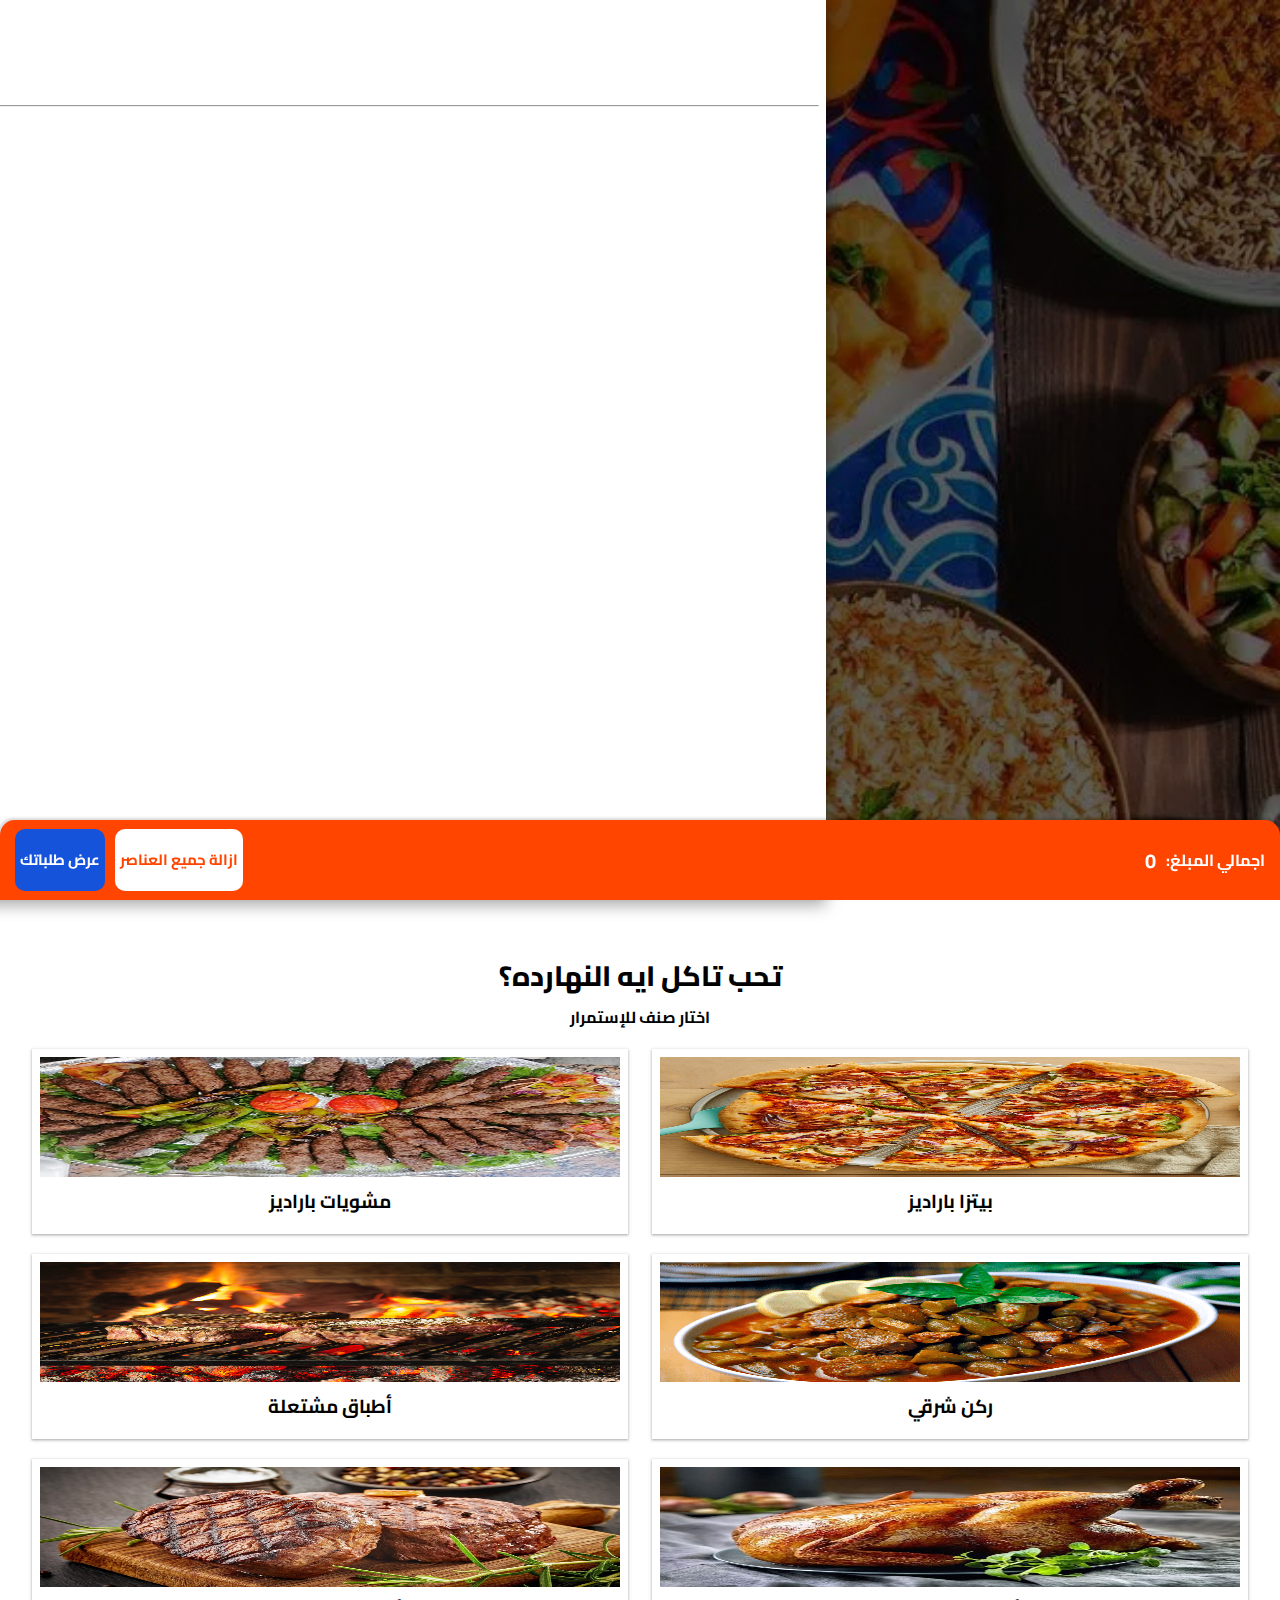
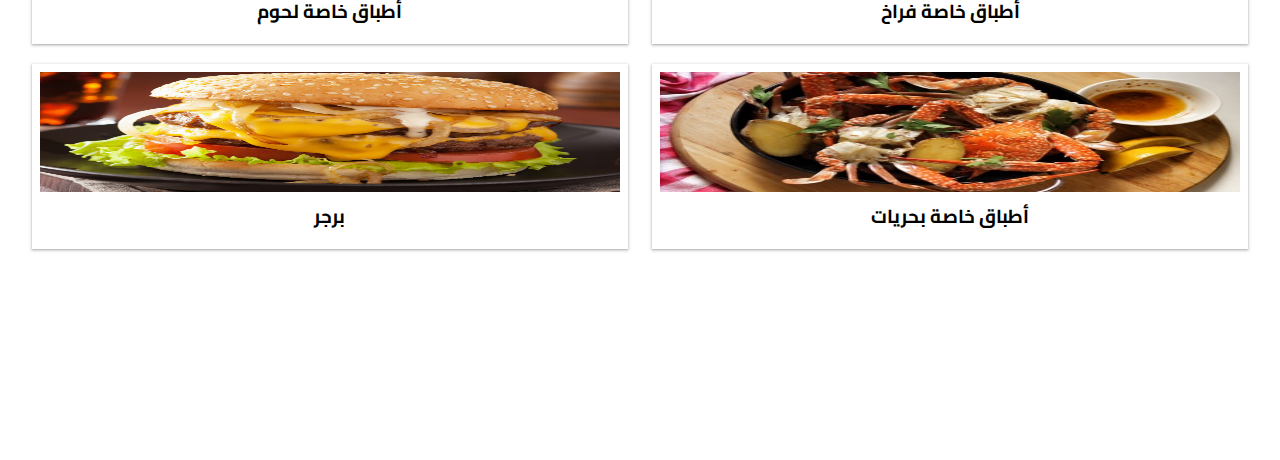
<file: index.html>
<!DOCTYPE html>
<html lang="en">
<head>
    <meta charset="UTF-8">
    <meta name="viewport" content="width=device-width, initial-scale=1.0">
    <link rel="stylesheet" href="style.css">
    <link rel="preconnect" href="https://fonts.googleapis.com">
<link rel="preconnect" href="https://fonts.gstatic.com" crossorigin>
<link href="https://fonts.googleapis.com/css2?family=Cairo:wght@200;300;400;500;600;700;800;900;1000&display=swap" rel="stylesheet">
<link href='https://unpkg.com/boxicons@2.1.4/css/boxicons.min.css' rel='stylesheet'>
    <title>Paradise Menu</title>
</head>
<body>

    <!----------------------- bottom navbar ---------------->

    <div class="bottom-nav">
        <div class="total">
            <p>:اجمالي المبلغ</p>
            <small>0</small>
        </div>
        <div class="bottom-nav-btns">
            <button class="show-orders" id="show-orders">عرض طلباتك</button>
            <button class="reset" id="total-reset">ازالة جميع العناصر</button>
        </div>
    </div>

    <!------------------------- orders bar ------------------->

    <div class="orders-bar" id="orders-bar">
        <div class="orders-bar-header">
            <h2>طلباتك</h2>
            <p>هتلاقي هنا تفاصيل طلباتك</p>
            <hr>
        </div>
        <div class="orders-bar-content">
            
        </div>
    </div>

    <!------------------------- container -------------------->

    <div class="container">

    <!--------------------------- welcome -------------------->
    
        <div class="welcome">
            <div class="mainText">
                <h3>مرحباُ بكم <br> في القائمة الالكترونية</h3>
                <h1>لمطعم باراديز</h1>
                <p>هتلاقي هنا جميع اسعار الوجبات مجدده يوميا</p>
                <a href="#categories" class="start" id="start">تصفح الاصناف</a>
            </div>
        </div>

        <!---------------------------- الاصناف ------------------------>

            <div id="categories" class="categories-container">
                <div class="categories-header">
                    <h2>تحب تاكل ايه النهارده؟</h2>
                    <p>اختار صنف للإستمرار</p>
                </div>
                <a href="uc.html">
                    <div class="categories-content">
                    <div class="categories-card">
                        <img src="pizza.jpg" alt="">
                        <div class="categories-card-text">
                            <h3>بيتزا باراديز</h3>
                        </div>
                    </div>
                </a>
                <a href="uc.html">
                    <div class="categories-card">
                        <img src="mashwyat.jpg" alt="">
                        <div class="categories-card-text">
                            <h3>مشويات باراديز</h3>
                        </div>
                    </div>
                </a>
                <a href="uc.html">
                    <div class="categories-card">
                        <img src="طريقة-عمل-طاجن-البامية-باللحمة.webp" alt="">
                        <div class="categories-card-text">
                            <h3>ركن شرقي</h3>
                        </div>
                    </div>
                </a>
                <a href="uc.html">
                    <div class="categories-card">
                        <img src="hot.jpg" alt="">
                        <div class="categories-card-text">
                            <h3>أطباق مشتعلة</h3>
                        </div>
                    </div>
                </a>
                <a href="uc.html">
                    <div class="categories-card">
                        <img src="hot s=chicken.jpeg" alt="">
                        <div class="categories-card-text">
                            <h3>أطباق خاصة فراخ</h3>
                        </div>
                    </div>
                </a>
                <a href="uc.html">
                    <div class="categories-card">
                        <img src="لحوم.jpg" alt="">
                        <div class="categories-card-text">
                            <h3>أطباق خاصة لحوم</h3>
                        </div>
                    </div>
                </a>
                <a href="uc.html">
                    <div class="categories-card">
                        <img src="بحريات.jpg" alt="">
                        <div class="categories-card-text">
                            <h3>أطباق خاصة بحريات</h3>
                        </div>
                    </div>
                </a>
                    
                <a href="burger.html">
                        <div class="categories-card">
                        <img src="BurgerMain.jpg" alt="">
                        <div class="categories-card-text">
                            <h3>برجر</h3>
                        </div>
                    </div>
                </a>
                </div>
            </div>

        <!---------------- burger ---------------->

        
        
    </div>


    <script src="main.js"></script>
</body>
</html>
</file>
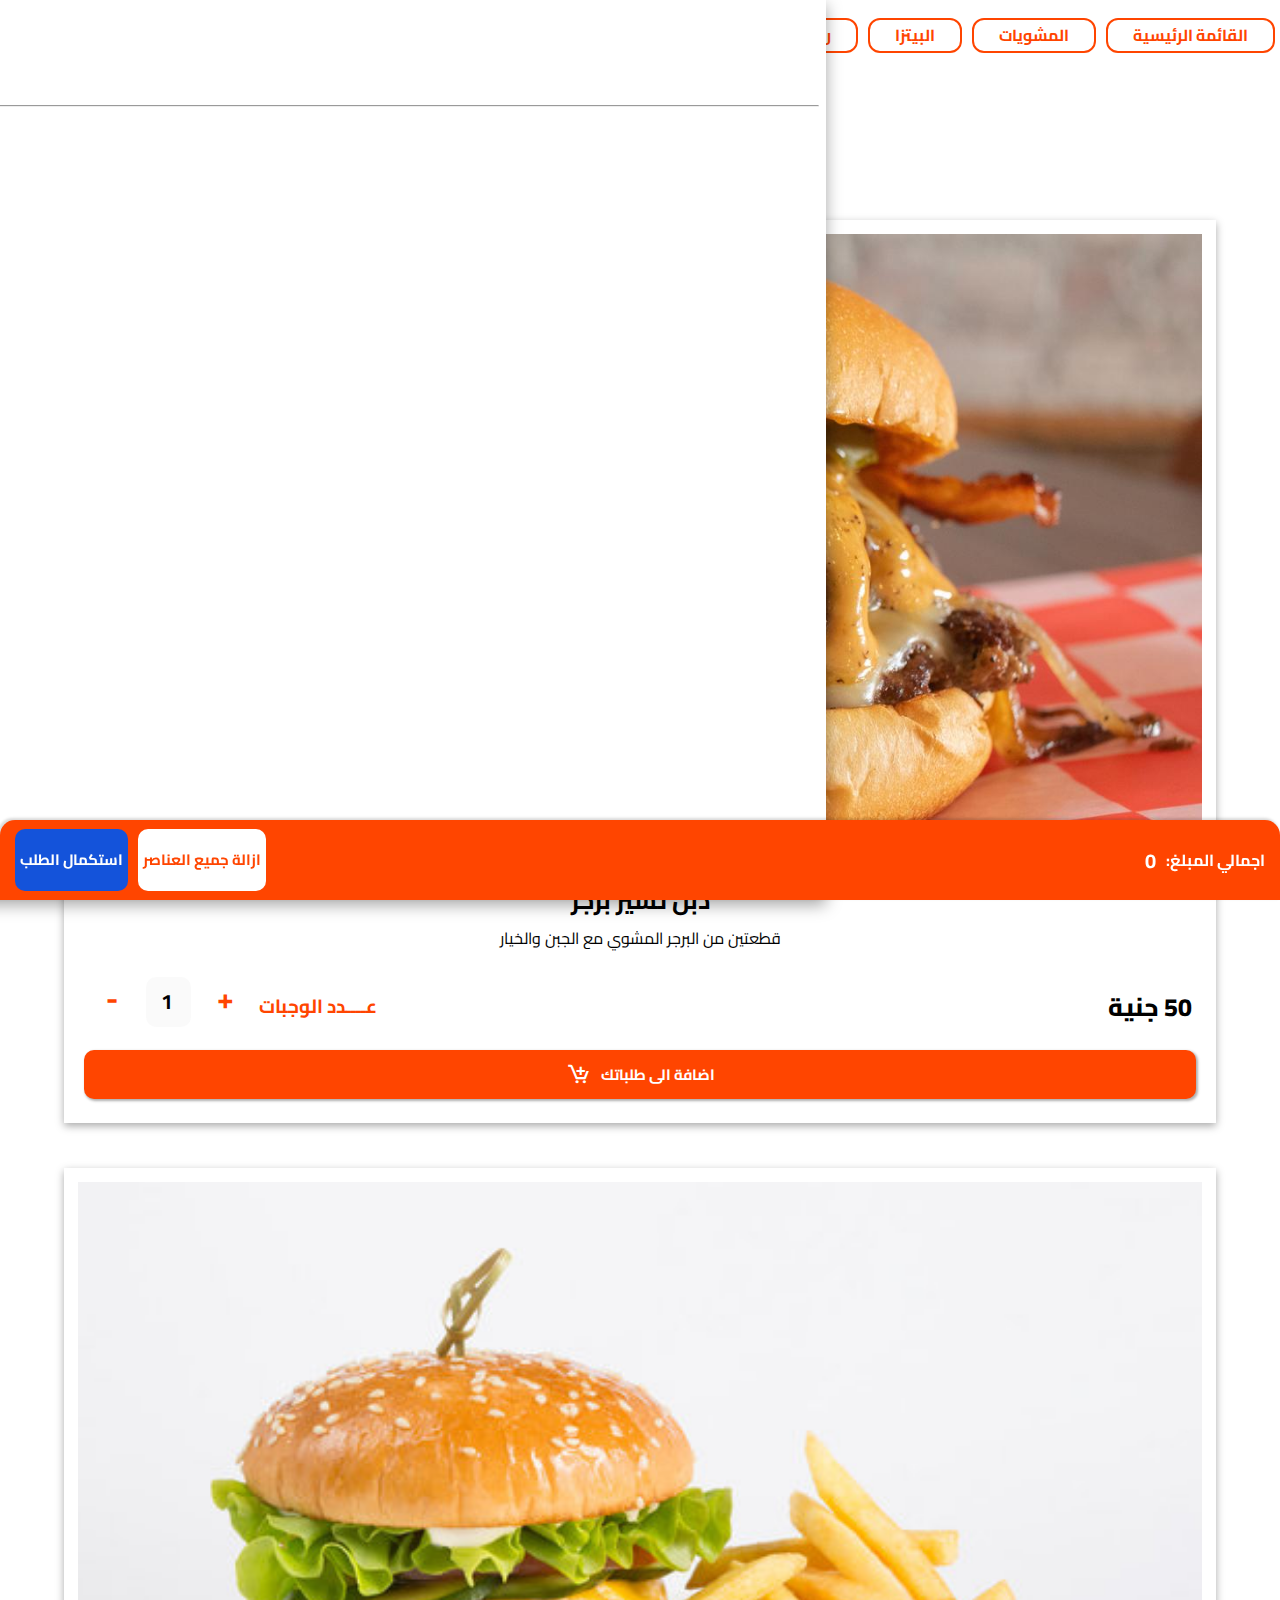
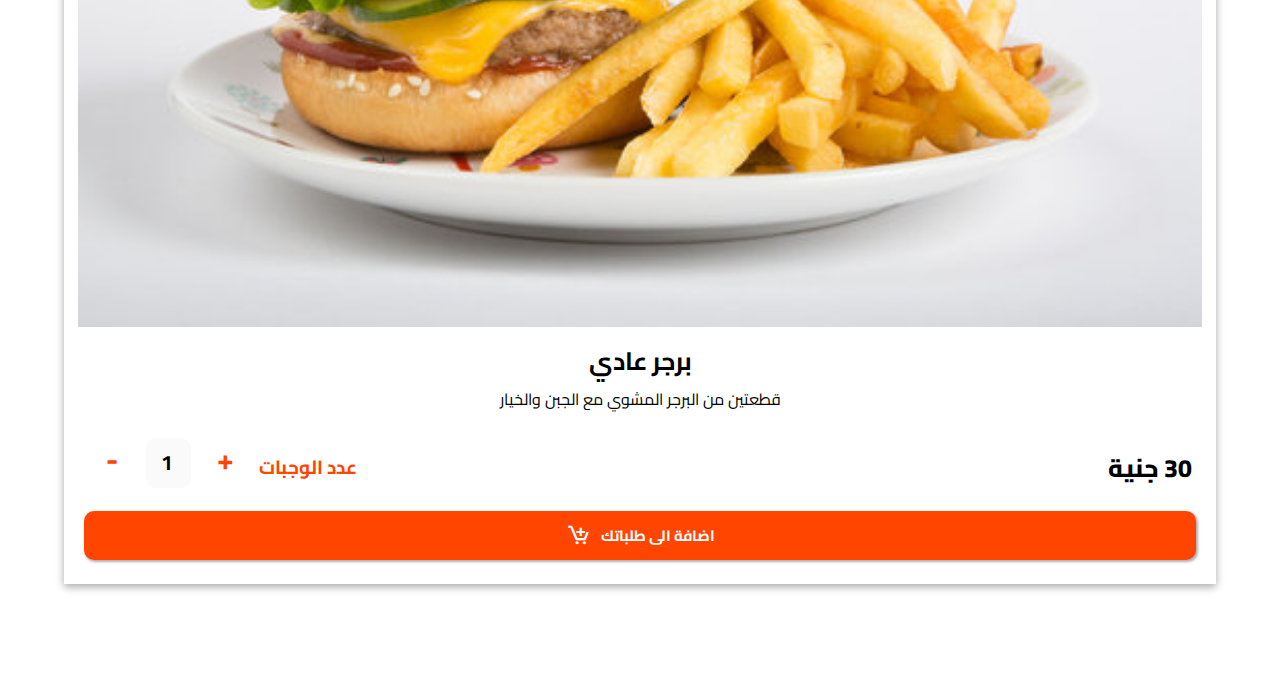
<file: burger.html>
<!DOCTYPE html>
<html lang="en">
<head>
    <meta charset="UTF-8">
    <meta name="viewport" content="width=device-width, initial-scale=1.0">
    <link rel="preconnect" href="https://fonts.googleapis.com">
    <link rel="preconnect" href="https://fonts.gstatic.com" crossorigin>
    <link href="https://fonts.googleapis.com/css2?family=Cairo:wght@200;300;400;500;600;700;800;900;1000&display=swap" rel="stylesheet">
    <link href='https://unpkg.com/boxicons@2.1.4/css/boxicons.min.css' rel='stylesheet'>
    <link rel="stylesheet" href="style.css">
    <title>Burger Menu</title>
</head>
<body>
    <!------------------------- orders bar ------------------->

    <div class="orders-bar" id="orders-bar">
        <div class="orders-bar-header">
            <h2>طلباتك</h2>
            <p>هتلاقي هنا تفاصيل طلباتك</p>
            <hr>
        </div>
        <div class="orders-bar-content">
            
            <table class="orders-table">
                <tr>
                    <th>العدد</th>
                    <th>الصنف</th>
                    <th>السعر</th>
                </tr>
                <tbody id="tbody">
                    
                </tbody>
            </table>
            
        </div>
    </div>


    <!------------------------- top nav -------------------->

    <div class="top-nav">
        <a href="index.html" class="top-nav-link">القائمة الرئيسية</a>
        <a href="uc.html" class="top-nav-link">المشويات</a>
        <a href="uc.html" class="top-nav-link">البيتزا</a>
        <a href="uc.html" class="top-nav-link">ركن الشرقي</a>
        <a href="uc.html" class="top-nav-link">اطباق مشتعلة</a>
        <a href="uc.html" class="top-nav-link">اطباق خاصة دجاج</a>
        <a href="uc.html" class="top-nav-link">اطباق خاصة لحوم</a>
        <a href="uc.html" class="top-nav-link">اطباق خاصة بحريات</a>
        <a href="burger.html" class="top-nav-link active">برجر</a>
    </div>

    <!----------------------- bottom navbar ---------------->

    <div class="bottom-nav">
        <div class="total">
            <p>:اجمالي المبلغ</p>
            <small id="actual-total">0</small>
        </div>
        <div class="bottom-nav-btns">
            <button class="show-orders" id="show-orders">استكمال الطلب</button>
            <button class="reset" id="total-reset">ازالة جميع العناصر</button>
        </div>
    </div>

    <!----------------------- قائمة البرجر --------------->

    <div class="burger">
        <div class="burger-text">
            <h2>قائمة البـرجـر</h2>
        </div>
        <div class="burger-content">
            <div class="card" id="double-cheese-burger">
                <img src="DCB.jpg" alt="">
                <h3>دبل تشيز برجر</h3>
                <p>قطعتين من البرجر المشوي مع الجبن والخيار</p>
                <div class="buy">
                    <div class="price">
                        <h3 id="double-cheese-burger-actual-price">50</h3>
                        <h3>جنية</h3>
                    </div>
                    <div class="counter" id="double-cheese-burger-counter">
                        <h3>عــــدد الوجبات</h3>
                        <h2 class="plus-icon" id="double-cheese-burger-plus">+</h2>
                        <input disabled type="number" name="" id="double-cheese-burger-quantity" value="1" class="counter-display">
                        <h2 class="minus-icon" id="double-cheese-burger-minus">-</h2>
                    </div>
                </div>
                <button class="add-to-card" id="double-cheese-burger-add"><i class='bx bx-cart-add'></i> اضافة الى طلباتك</button>
                <button class="remove-from-card" id="double-cheese-burger-remove">إزالة الصنف</button>
            </div>

<!---------------------------- normal burger ------------------------->

            <div class="card normal-burger" id="normal-burger">
                <img src="360_F_114668030_XtASybnK2Hx8RfQpexyAmpjSczvPBtLY.jpg" alt="">
                <h3>برجر عادي</h3>
                <p>قطعتين من البرجر المشوي مع الجبن والخيار</p>
                <div class="buy">
                    <div class="price" id="normal-burger-price">
                        <h3 id="normal-burger-actual-price">30</h3>
                        <h3>جنية</h3>
                    </div>
                    <div class="counter" id="normal-burger-counter">
                        <h3>عدد الوجبات</h3>
                        <h2 class="plus-icon" id="normal-burger-plus">+</h2>
                        <input disabled type="number" name="" id="normal-burger-quantity" value="1" class="counter-display">
                        <h2 class="minus-icon" id="normal-burger-minus">-</h2>
                    </div>
                </div>
                <button class="add-to-card" id="normal-burger-add"><i class='bx bx-cart-add'></i> اضافة الى طلباتك</button>
                <button class="remove-from-card" id="normal-burger-remove">إزالة الصنف</button>
            </div>
    </div>

    <script src="main.js"></script>
</body>
</html>
</file>
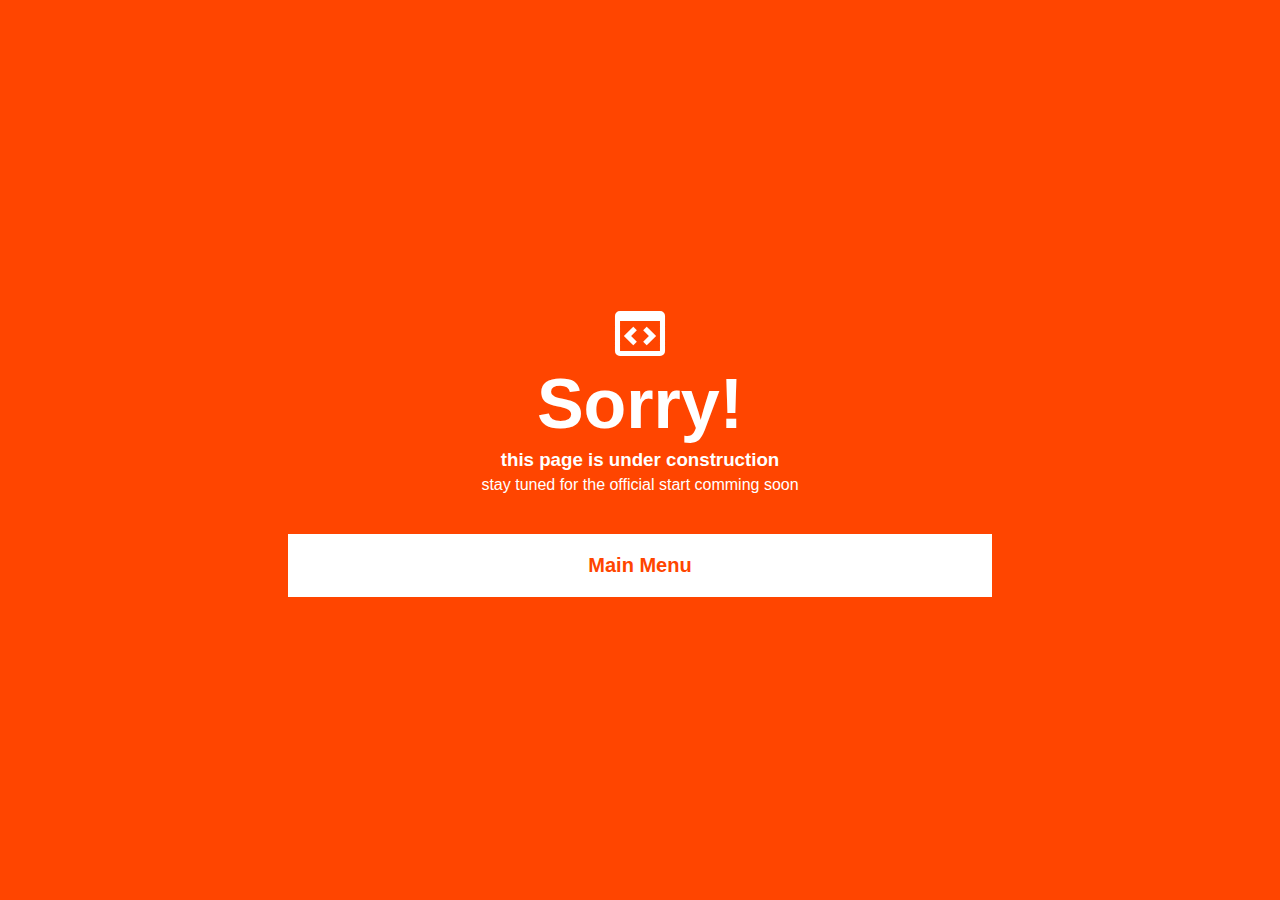
<file: uc.html>
<!DOCTYPE html>
<html lang="en">
<head>
    <meta charset="UTF-8">
    <meta name="viewport" content="width=device-width, initial-scale=1.0">
    <link rel="stylesheet" href="style.css">
    <link href='https://unpkg.com/boxicons@2.1.4/css/boxicons.min.css' rel='stylesheet'>
    
    <title>Document</title>
</head>
<body>
    <div class="ucContainer">
        <i class='bx bx-code-block'></i>
        <h2>Sorry!</h2>
        <h3>this page is under construction</h3>
        <p>stay tuned for the official start comming soon</p>
        <a href="index.html#categories" class="backk">Main Menu</a>
    </div>
</body>
</html>
</file>
<file: style.css>
*{
    padding: 0%;
    margin: 0%;
    font-family: 'Cairo', sans-serif;
    box-sizing: border-box;
    scroll-behavior: smooth;
    transition: 0.5s;
}
body{
    
}
.bottom-nav{
    position: fixed;
    display: flex;
    flex-direction: row-reverse;
    justify-content: space-between;
    bottom: 0;
    right: 0;
    width: 100%;
    height: 80px;
    background-color: orangered;
    color: #fff;
    align-items: center;
    padding: 0px 15px;
    z-index: 300;
    border-radius: 15px 15px 0px 0px;
    box-shadow: rgba(0, 0, 0, 0.15) -1.95px -1.95px 2.6px;
}
.bottom-nav .total{
    /* border: 1px solid black; */
    width: 40%;
    text-align: end;
    display: flex;
    flex-direction: row-reverse;
    gap: 10px;
    align-items: center;
    font-weight: 700;
}
.bottom-nav .total small{
    font-size: 20px;
}
.bottom-nav .bottom-nav-btns{
    /* border: 1px black solid; */
    height: 90%;
    display: flex;
    width: 50%;
    gap: 10px;
}
.bottom-nav-btns button{
    padding: 0px 5px;
    border: none;
    border-radius: 10px;
    font-size: 15px;
    font-weight: 700;
    line-height: 20px;
    cursor: pointer;
    margin: 5px 0px;
}
.show-orders{
    background-color: rgb(20, 83, 218);
    color: white;
}
.reset{
    background-color: rgb(255, 255, 255);
    color: orangered;
    /* outline: #fff 1px solid; */
    /* border: #fff solid 5px; */
    margin: 5px 0px;
}
.container{
    background-color: rgba(0, 0, 0, 0.529);
    width: 100%;
    display: flex;
    flex-direction: column;
    /* border: 1px solid black; */
    text-align: center;
    justify-content: center;
    color: white;
    margin-bottom: 260px;
    position: relative;
}
.welcome{
    height: 100vh;
    display: flex;
    justify-content: center;
    align-items: center;
    flex-direction: column;
    /* border: 1px black solid; */
    background-image: url(sharki.jpg);
    background-size: cover;
}
.mainText{
    height: 100vh;
    display: flex;
    flex-direction: column;
    align-items: center;
    margin-top: 170px;
    
    /* border: 1px black solid; */

}
.mainText h1{
    font-size: 50px;
    text-shadow:rgba(0, 0, 0, 0.451)5px 5px 2px;

}
.mainText h3{
    font-size: 22px;
    text-shadow:rgba(0, 0, 0, 0.63)2px 2px 2px;
}
.mainText p{
    text-shadow:rgba(0, 0, 0, 0.549)2px 2px 2px;
}
.table-num{
    font-size: 30px;
    text-align: center;
    font-weight: 800;
    height: 70px;
    width: 100px;
    border: none;
    border-radius: 10px;
    margin-top: 20px;
}
.start{
    text-decoration: none;
    /* margin-top: 200px; */
    padding: 15px 60px;
    margin-top: 20px;
    font-size: 22px;
    font-weight: 700;
    border: none;
    background-color: orangered;
    border-radius: 10px;
    color: rgb(255, 255, 255);
}
.mainText p{
    margin-bottom: 50px;
}
.grill{
    margin-top: 10px;
    height: 100vh;
    width: 100%;
}
.black{
    height: 100vh;
    width: 100%;
    background-color: rgb(0, 0, 0);
}
.grill h2{
    font-size: 38px;
    background-color: rgba(0, 0, 0, 0.641);
}
table{
    margin-top: 30px;
    width: 100%;
}
th, td, table{
    border-collapse: collapse;
    border: 1px rgb(255, 255, 255) solid;

}
th, td{
    padding: 10px;
}


.burger{
    margin-top: 60px;
    background-color: #ffffff;
    color: black;
    display: flex;
    flex-direction: column;
    align-items: center;
    margin-bottom: 95px;
}
.burger-content{
    padding-top: 10px;
}

.card{
    margin-top: 100px;
    width: 90%;
    background-color: #fff;
    margin: auto;
    box-shadow: rgba(0, 0, 0, 0.337) 0px 3px 8px;
    display: flex;
    flex-direction: column;
    padding: 14px;
    justify-content: center;
    text-align: center;
    margin-top: 45px;
}
.card h3{
    font-size: 25px;
    margin-top: 10px;
}

.card img{
    width: 100%;
}
.buy{
    display: flex;
    flex-direction: row-reverse;
    justify-content: space-between;
    margin-top: 10px;
    align-items: center;
    padding: 10px;
}
.buy .price{
    display: flex;
    flex-direction: row-reverse;
    gap: 5px;
}
.buy .price h3{
    font-weight: 800;
}
.burger-text h2{
    font-size: 40px;
    margin-top: 30px;
}
.counter{
    display: flex;
    flex-direction: row-reverse;
    align-items: center;
    gap: 10px;
}
.counter h3{
    font-size: 19px;
    line-height: 21px;
    color: orangered;
}
.counter .counter-display{
    /* margin: 0px 20px; */
    border: 2px solid transparent;
    padding: 2px 0px;
    width: 45px;
    color: rgb(0, 0, 0);
    height: 50px;
    font-size: 21px;
    font-weight: 700;
    border-radius: 10px;
    overflow: hidden;
    padding-left: 13px;
}
input::-webkit-outer-spin-button,
input::-webkit-inner-spin-button {
  -webkit-appearance: none;
  margin: 0;
}
.add-to-card{
    padding: 10px 0px;
    margin: 10px auto;
    border-radius: 10px;
    border: none;
    background-color: orangered;
    color: white;
    font-size: 15px;
    font-weight: 700;
    width: 99%;
    transition: 0.5s;
    display: flex;
    justify-content: center;
    align-items: center;
    gap: 10px;
    box-shadow: rgba(0, 0, 0, 0.318) 1.95px 1.95px 2.6px;
}
.add-to-card i{
    font-size: 25px;
    white-space: nowrap;
}
.remove-from-card{
    display: none;
    padding: 10px 0px;
    margin: 5px auto;
    border-radius: 10px;
    border: none;
    background-color: rgb(133, 133, 133);
    color: white;
    font-size: 15px;
    font-weight: 700;
    width: 99%;
    transition: 0.5s;
}
.categories-container{
    display: flex;
    flex-direction: column;
    gap: 1px;
    width: 100%;
    height: 100vh;
    background-color: #fff;

}
.categories-header{
    display: flex;
    flex-direction: column;
    color: black;
    font-weight: 700;
    margin-top: 50px;
    margin-bottom: 15px;
}
.categories-header h2{
    font-size: 28px;
    color: black;
    font-weight: 800;

}
.categories-content{
    display: flex;
    flex-direction: row-reverse;
    flex-wrap: wrap;
    justify-content: space-between;
    width: 95%;
    margin: auto;
}
.categories-content a{
    width: 49%;
    text-decoration: none;
    color: black;
}
.categories-card{
    cursor: pointer;
    width: 100%;
    padding: 8px;
    display: flex;
    flex-direction: column;
    margin-bottom: 20px;
    box-shadow: rgba(60, 64, 67, 0.3) 0px 1px 2px 0px, rgba(60, 64, 67, 0.15) 0px 1px 3px 1px;
}
.categories-card-text{
    background-color: #fff;
    display: flex;
    justify-content: center;
    align-items: center;
    width: 100%;
    padding: 7px 0px;
    /* border: 1px black solid; */
}
.categories-card a h3{
    font-size: 15px;
    color: black;
    font-weight: 500;
    line-height: 20px;

}
.categories-card img{
    width: 100%;
    height: 120px;
}


.orders-bar{
    height: 100vh;
    width: 95%;
    position: fixed;
    top: 0px;
    left: -390px;
    background-color: #fff;
    padding: 20px 7px;
    /* display: none; */
    flex-direction: column;
    /* border: 1px solid black; */
    z-index: 200;
    box-shadow: rgba(0, 0, 0, 0.35) 0px 5px 15px;
}
.orders-bar-header{
    margin-left: 10px;
}
.orders-bar-header p{
    margin-bottom: 10px;
}
.order{
    display: flex;
    width: 90%;
    justify-content: space-between;
    margin-top: 20px;
    font-weight: 700;
    margin-bottom: 20px;
}
.orders-bar-total{
    display: flex;
    flex-direction: row-reverse;
    gap: 20px;
    justify-content: center;
    margin-top: 10px;
    color: red;
}
.top-nav{
    display: flex;
    /* gap: 10px; */
    position: fixed;
    top: 0px;
    right: 0px;
    width: 100%;
    height: 70px;
    align-items: center;
    background-color: #fff;
    overflow-x: scroll;
    /* border: 1px solid black; */
    text-align: left;
    direction: rtl;
    

}
.top-nav-link{
    padding: 5px 25px;
    height: 35px;
    width: auto;
    text-decoration: none;
    background-color: #fff;
    border-radius: 12px;
    margin: 10px 5px;
    color: orangered;
    font-weight: 700;
    white-space: nowrap;
    line-height: 21px;
    border: 2px solid orangered;
}

.plus-icon , .minus-icon{
    font-size: 30px;
    /* border: 1px solid black; */
    border-radius: 30px;
    height: 42px;
    display: block;
    width: 48px;
    background-color: transparent;
    color: orangered;
    align-items: center;
    white-space:nowrap;
    line-height: 35px;
}
.price{
    font-size: 20px;
    margin-left: 5px;
}
.orders-table{
    /* border: 3px solid black; */
    width: 350px;
}
.orders-table tr{
    display: flex;
    justify-content: space-between;
}

.active{
    background-color: orangered;
    color: white;
}
.ucContainer{
    display: flex;
    flex-direction: column;
    height: 100vh;
    justify-content: center;
    align-items: center;
    background-color: orangered;
    color: white;
}
.ucContainer i{
    font-size: 60px;
}
.ucContainer h2{
    font-size: 70px;
}
.ucContainer h3{
    margin-top: 5px;
}
.ucContainer p{
    margin-top: 5px;
}
.ucContainer .backk{
    width: 55%;
    text-align: center;
    padding: 20px 0px;
    border: none;
    margin-top: 40px;
    font-size: 20px;
    font-weight: 700;
    background-color: white;
    color: orangered;
    text-decoration: none;
}
</file>
